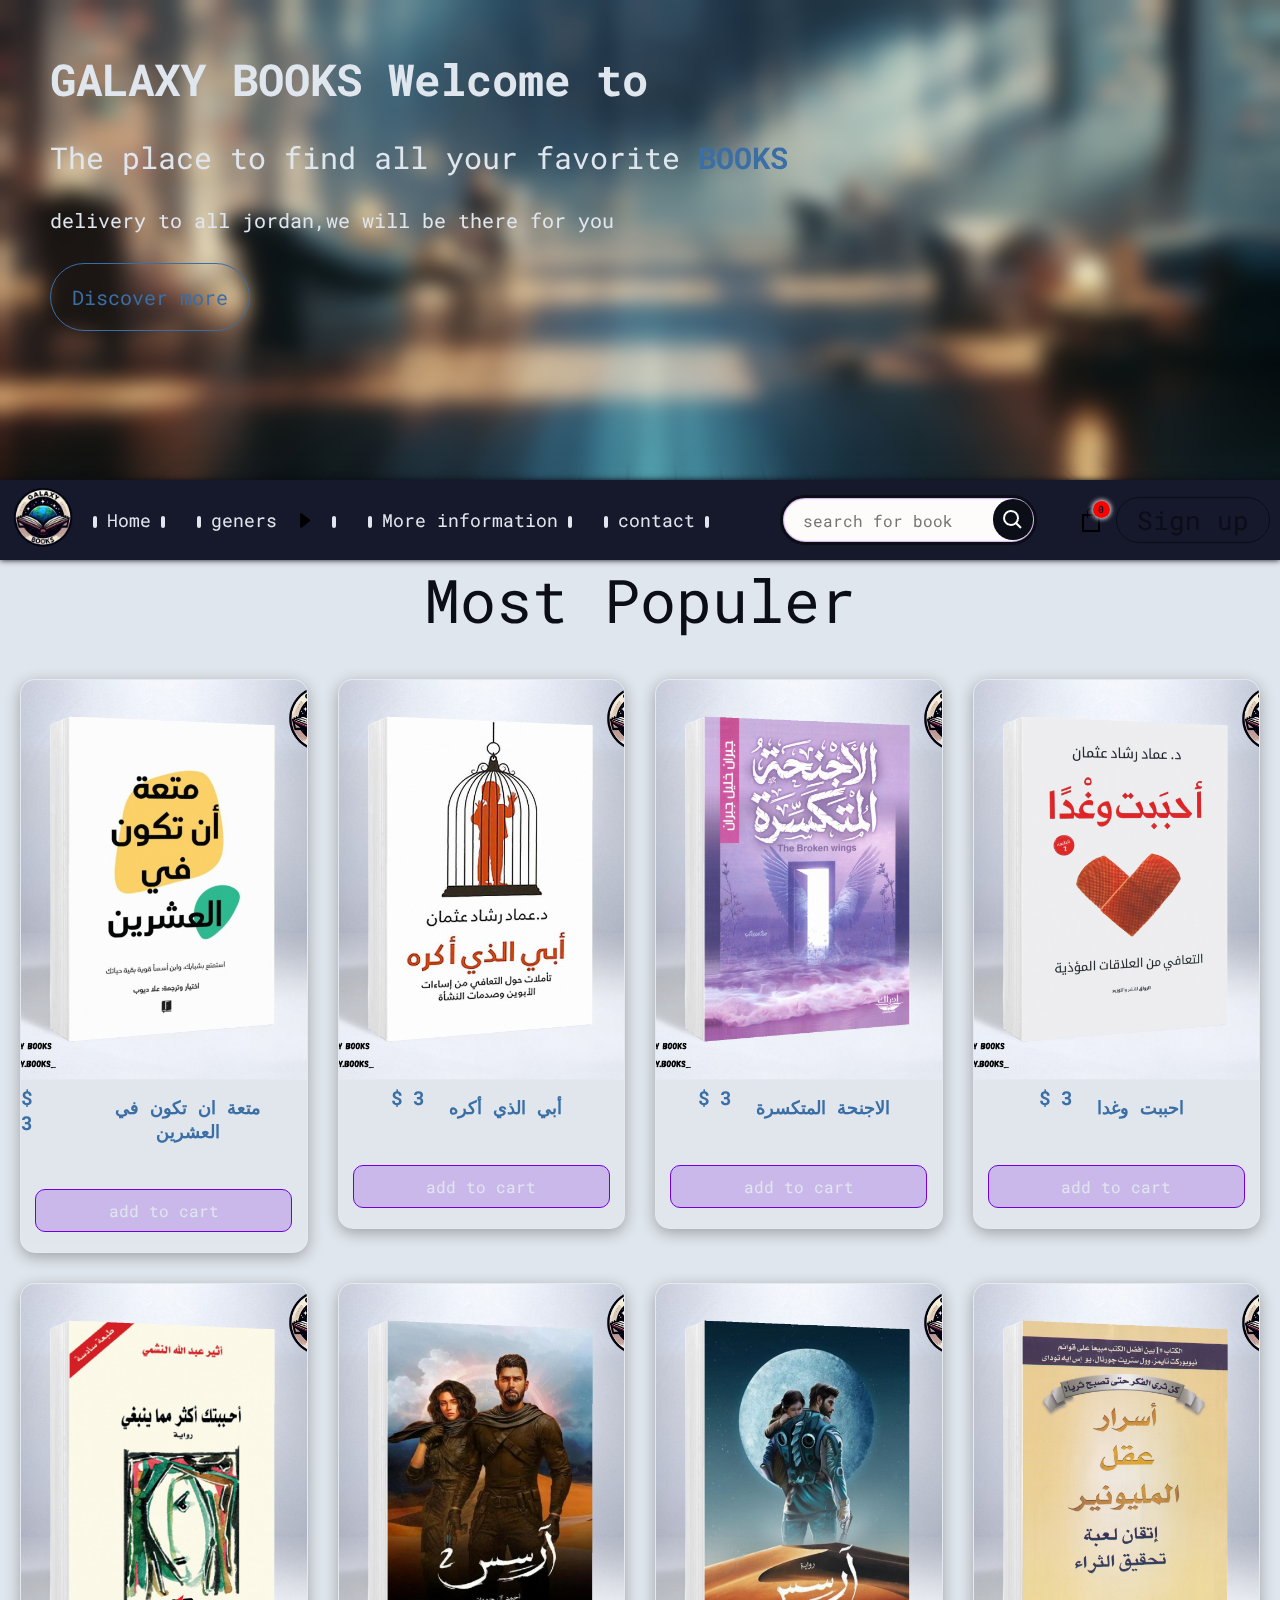
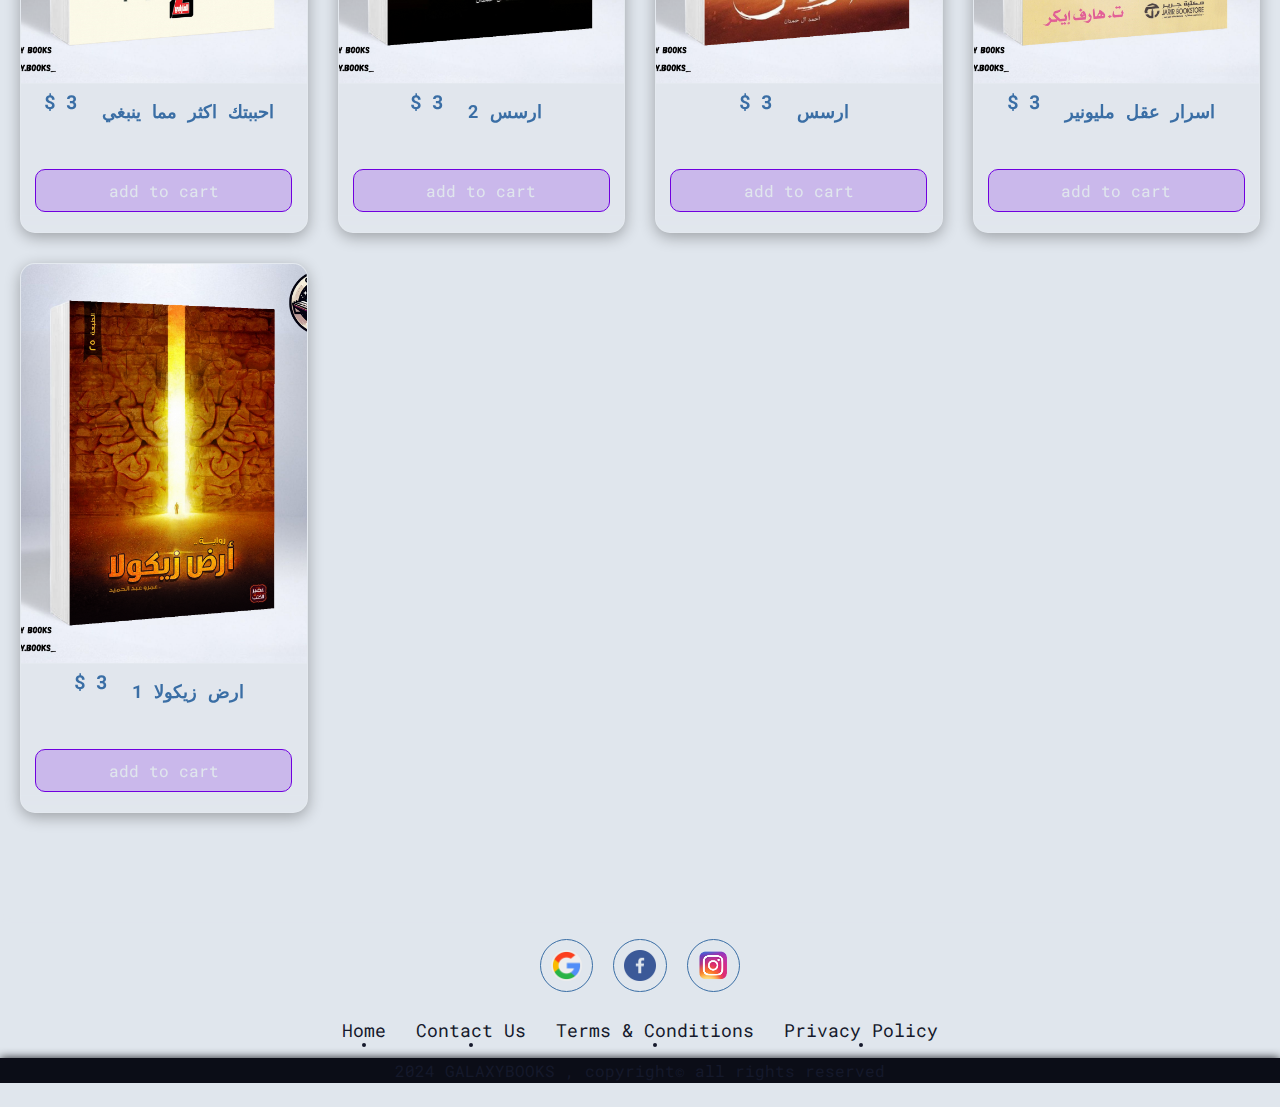
<file: index.html>
<!DOCTYPE html>
<html lang="en">
<head>
    <meta charset="UTF-8">
    <title>galaxybooks.com</title>
    <link rel="stylesheet" href="styles/bar-style.css">
    <link rel="stylesheet" href="styles/main-style.css">
    <link rel="stylesheet" href="styles/footer-style.css">
    <link rel="stylesheet" href="styles/root.css">
</head>
    <body>
        <header>
            <div class="wrapper">
                <p class="Welcome">GALAXY BOOKS Welcome to</p>
                <p class="Welcome-dis">The place to find all your favorite<span><a href="#" style="font-weight: 700; color:var(--lightcolor2); text-decoration: none;"> BOOKS</a></span></p>
                <p class="Welcome-dis2">delivery to all jordan,we will be there for you</p>
                <button class="discover-btn">Discover more</button>
            </div>
        </header>
        <nav class="bar-wrapper">
                        
        </nav>

        <main>

            <div style="display:block; text-align: center; font-size: 60px; color: var(--maincolor); width: 100%; height: 100%;">Most Populer </div>
            <div class="most-populer-grid">

            </div>

        </main>
        <footer>
            <div class="contact">
                <a class="social" target="_blank" href="mailto:amrhaswah12@gmail.com">
                    <img src="assets/google-logo.png">
                </a>
                <a class="social" target="_blank" href="https://www.facebook.com/profile.php?id=61555341603105">
                    <img src="assets/facebook-logo.png">
                </a>
                <a class="social" target="_blank" href="https://www.instagram.com/galaxy.books_?utm_source=ig_web_button_share_sheet&igsh=ZDNlZDc0MzIxNw=="><img src="assets/insta.png"></a>
            </div>

            <nav class="nav">
                <ul>
                    <a href="index.html">
                        <li>Home</li>
                    </a>
                    <a href="#">
                        <li>Contact Us</li>
                    </a>
                    <a href="#">
                        <li>Terms & Conditions</li>
                    </a>
                    <a href="#">
                        <li>Privacy Policy</li>
                    </a>
                </ul>
            </nav>
            <div class="F-logo-text">2024 GALAXYBOOKS , copyright&copy; all rights reserved</div>
        </footer>
        <script type="module" src="scripts/script.js"></script>
    </body>
</html>
</file>
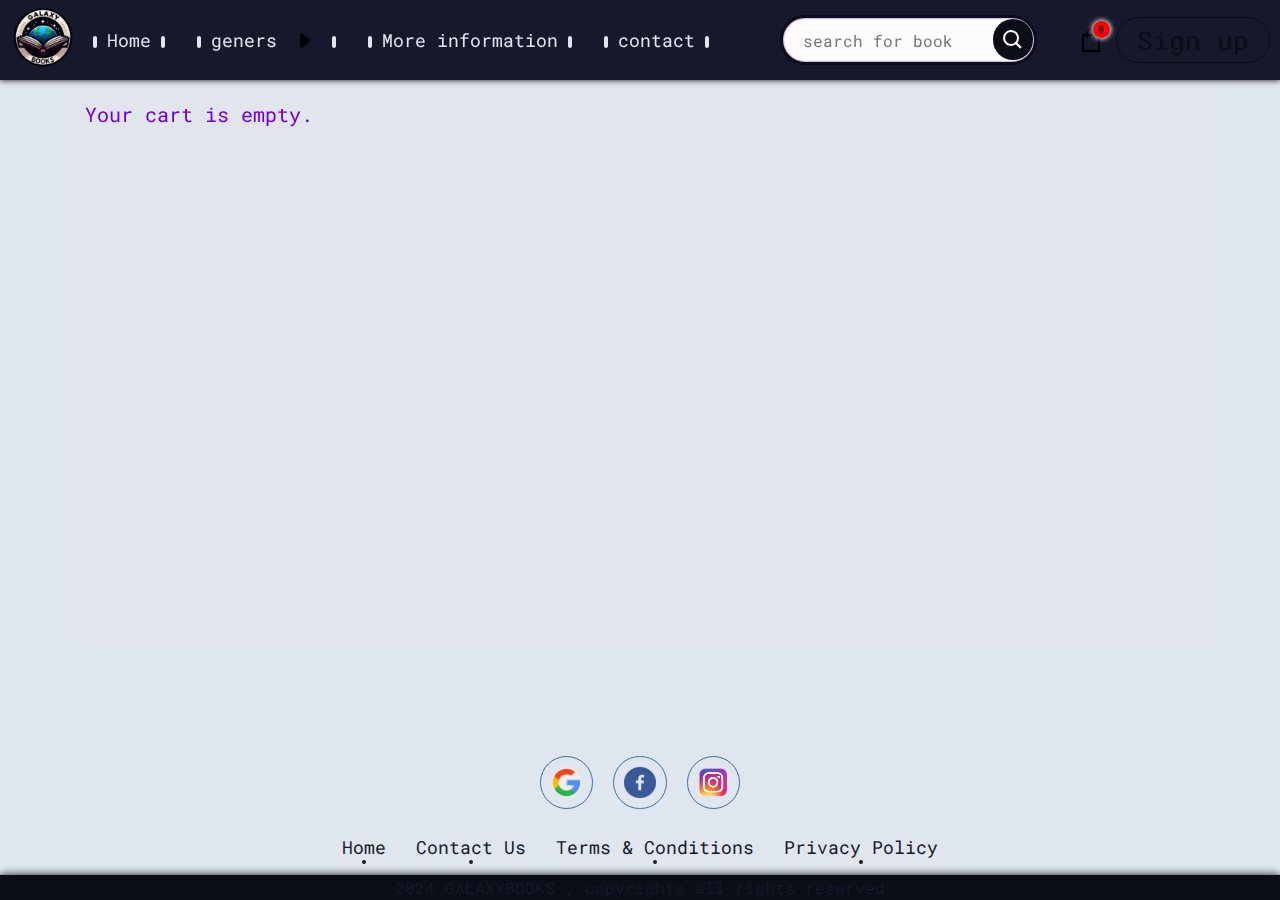
<file: cart-items.html>
<!DOCTYPE html>
<html lang="en">

<head>
    <meta charset="UTF-8">
    <meta name="viewport" content="width=device-width, initial-scale=1.0">
    <title>galaxybooks.com/Cart</title>
    <link rel="stylesheet" href="styles/bar-style.css">
    <link rel="stylesheet" href="styles/cart-style.css">
    <link rel="stylesheet" href="styles/footer-style.css">
    <link rel="stylesheet" href="styles/main-style.css">
    <link rel="stylesheet" href="styles/root.css">


</head>
    <body>
        <nav class="bar-wrapper"></nav>
        <main>
            <div class="items">
                <div class="cart-control"></div>
            </div>
        </main>
        <footer>
                <div class="contact">
                    <a class="social" target="_blank" href="mailto:amrhaswah12@gmail.com"><img
                            src="assets/google-logo.png"></a>
                    <a class="social" target="_blank" href="https://www.facebook.com/profile.php?id=61555341603105"><img
                            src="assets/facebook-logo.png"></a>
                    <a class="social" target="_blank"
                        href="https://www.instagram.com/galaxy.books_?utm_source=ig_web_button_share_sheet&igsh=ZDNlZDc0MzIxNw=="><img
                            src="assets/insta.png"></a>
                </div>

                <nav class="nav">
                    <ul>
                        <a href="#">
                            <li>Home</li>
                        </a>
                        <a href="#">
                            <li>Contact Us</li>
                        </a>
                        <a href="#">
                            <li>Terms & Conditions</li>
                        </a>
                        <a href="#">
                            <li>Privacy Policy</li>
                        </a>
                    </ul>
                </nav>
                <div class="F-logo-text">
                    2024 GALAXYBOOKS , copyright&copy; all rights reserved
                </div>
        </footer>
        <script type="module" src="scripts/script.js"></script>
        <script type="module" src="scripts/cartScript.js"></script>
    </body>
</html>
</file>
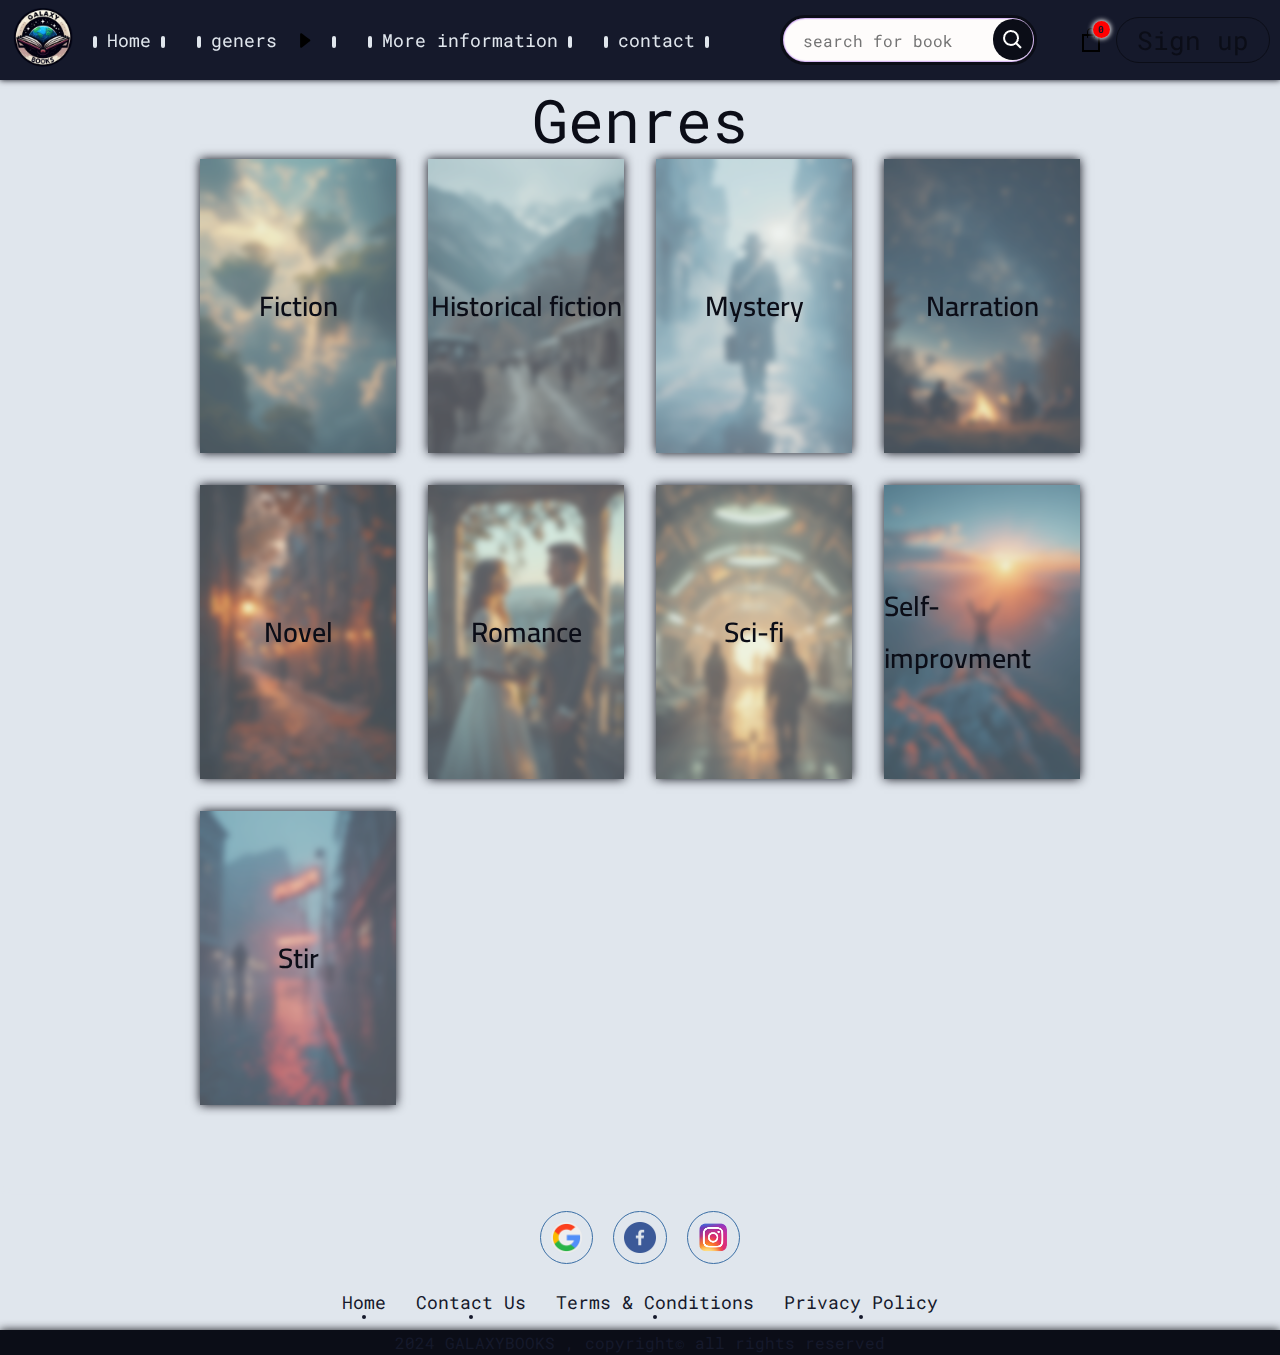
<file: geners.html>
<!DOCTYPE html>
<html lang="en">
<head>
  <meta charset="UTF-8">
  <meta name="viewport" content="width=device-width, initial-scale=1.0">
  <title>Genres</title>
  <link rel="stylesheet" href="styles/bar-style.css">
    <link rel="stylesheet" href="styles/main-style.css">
    <link rel="stylesheet" href="styles/footer-style.css">
    <link rel="stylesheet" href="styles/root.css">
    <link rel="stylesheet" href="styles/geners-style.css">
</head>
<body>
  <nav class="bar-wrapper">
                       
  </nav>
  <main>
    <div style="display:block; text-align: center; font-size: 60px; color: var(--maincolor);">Genres</div>
    <div class="geners-grid">
      
    </div>
  </main>
  <script type="module" src="scripts/script.js"></script>
  <script type="module" src="scripts/genersScript.js"></script>
</body>
<footer>

    <div class="contact">
        <a class="social" target="_blank" href="mailto:amrhaswah12@gmail.com">
            <img src="assets/google-logo.png">
        </a>
        <a class="social" target="_blank" href="https://www.facebook.com/profile.php?id=61555341603105">
            <img src="assets/facebook-logo.png">
        </a>
        <a class="social" target="_blank" href="https://www.instagram.com/galaxy.books_?utm_source=ig_web_button_share_sheet&igsh=ZDNlZDc0MzIxNw=="><img src="assets/insta.png"></a>
    </div>

    <nav class="nav">
        <ul>
            <a href="index.html">
                <li>Home</li>
            </a>
            <a href="#">
                <li>Contact Us</li>
            </a>
            <a href="#">
                <li>Terms & Conditions</li>
            </a>
            <a href="#">
                <li>Privacy Policy</li>
            </a>
        </ul>
    </nav>
    <div class="F-logo-text">2024 GALAXYBOOKS , copyright&copy; all rights reserved</div>
</footer>
</html>
</file>
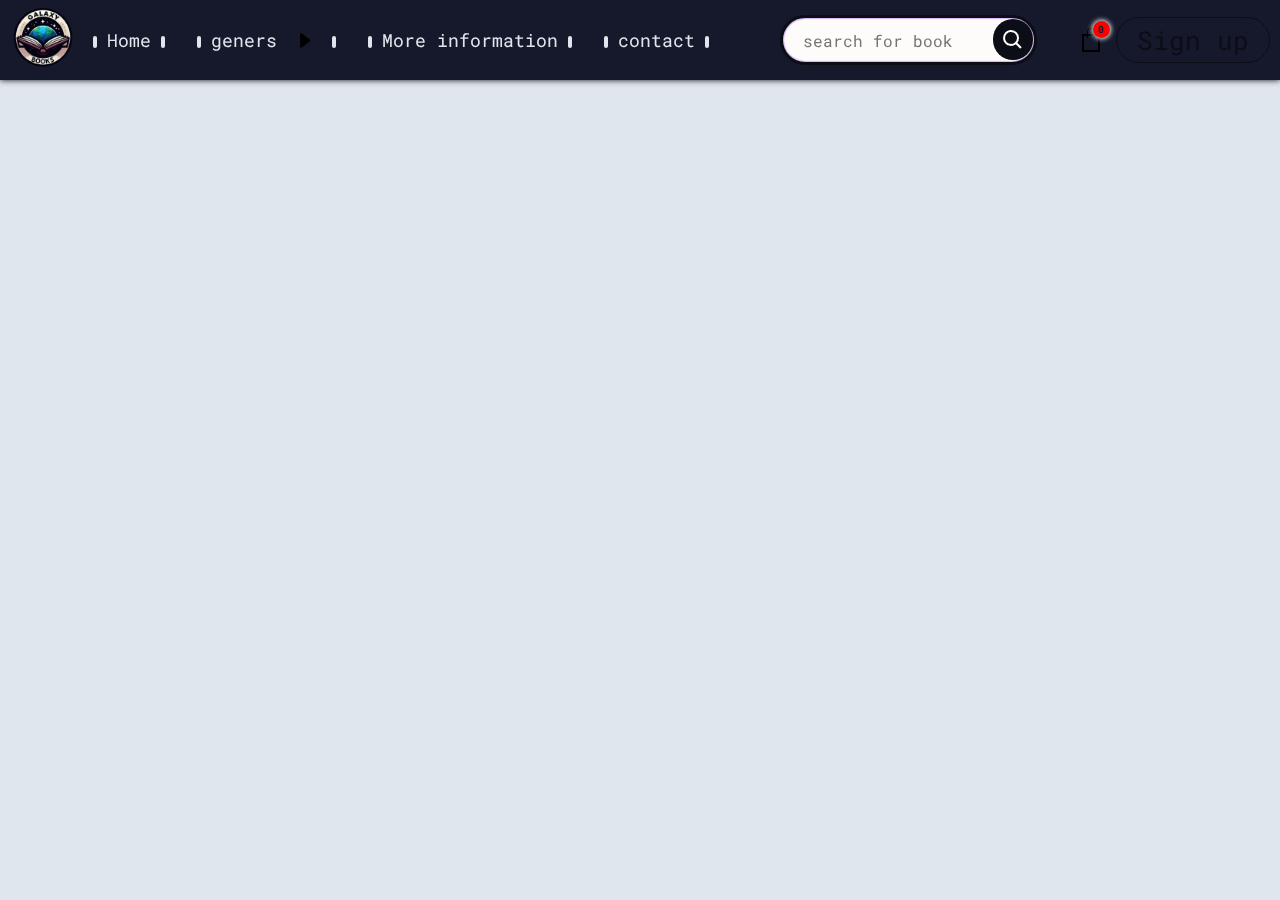
<file: selected-gener.html>
<!DOCTYPE html>
<html lang="en">
<head>
  <meta charset="UTF-8">
  <meta name="viewport" content="width=device-width, initial-scale=1.0">
  <title>Galaxybooks.com</title>
  <link rel="stylesheet" href="styles/bar-style.css">
  <link rel="stylesheet" href="styles/main-style.css">
  <link rel="stylesheet" href="styles/footer-style.css">
  <link rel="stylesheet" href="styles/root.css">
  <link rel="stylesheet" href="styles/geners-style.css">
</head>
<body>
  <nav class="bar-wrapper">
  </nav>
  <script type="module" src="scripts/script.js"></script>
</body>
</html>
</file>
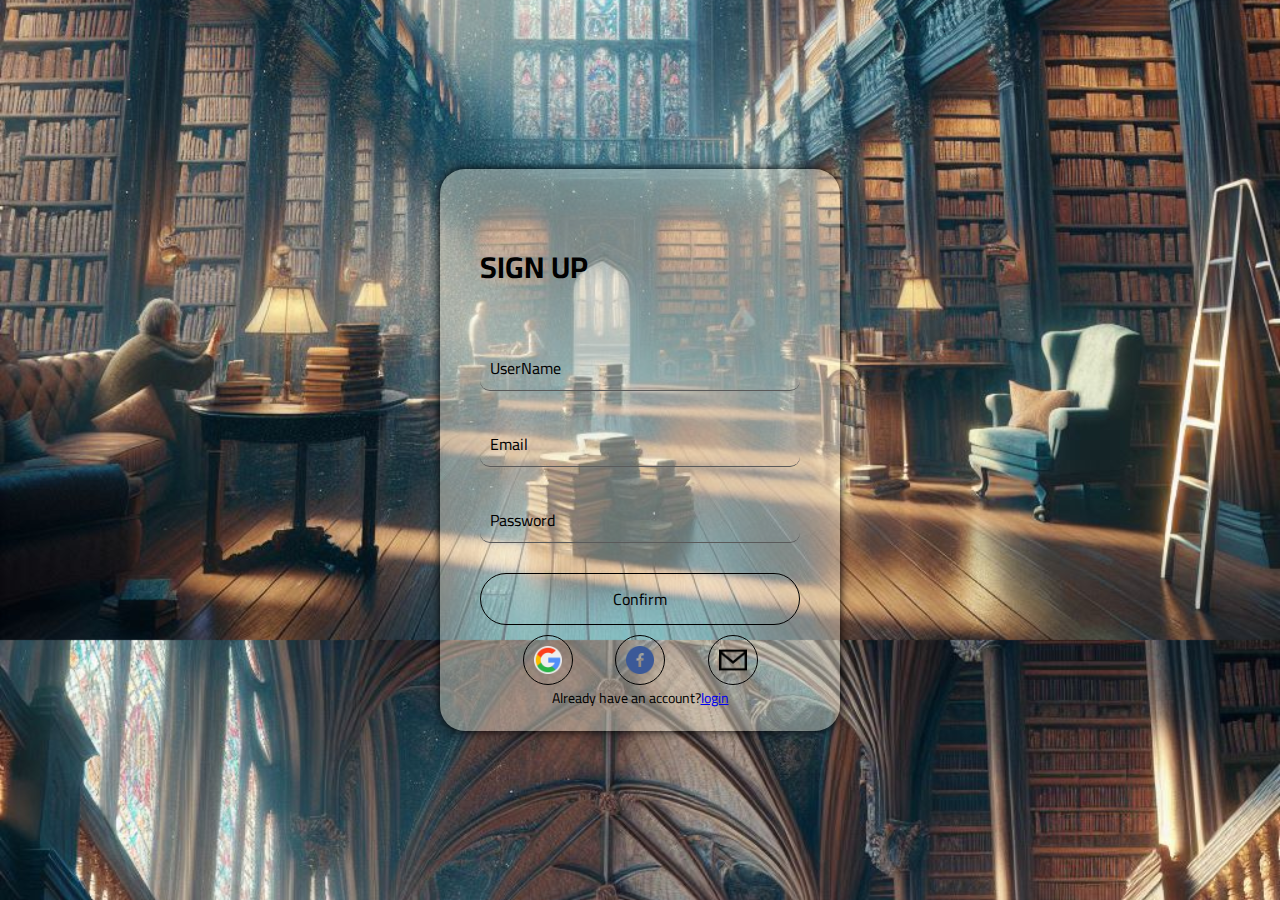
<file: sign-up-form.html>
<!DOCTYPE html>
<html lang="en">
<head>
    <meta charset="UTF-8">
    <meta name="viewport" content="width=device-width, initial-scale=1.0">
    <link rel="stylesheet" href="styles/Sign-style.css">
    <link rel="stylesheet" href="styles/bar-style.css">
    <link rel="stylesheet" href="styles/root.css">
    <title>Sgin Up</title>
</head>
<body>
    <div class="contaner">
        <div class="sign-title">SIGN UP</div>
            <div class="inputs">
                <form action="post">
                    <div>
                        <input type="text" required id="UserName">
                        <label for="UserName">UserName</label>
                    </div>
                    <div>
                        <input type="text" required id="email">
                        <label for="email">Email</label>
                    </div>
                    <div>
                        <input id="pass" type="password" required>
                        <label for="pass">Password</label>
                    </div>
                    <div class="sub-btn">
                        <button type="submit">Confirm</button>
                    </div> 
                </form>
                <div class="sginup-with">
                    <button><img src="assets/google-logo.png"></button>
                    <button><img src="assets/facebook-logo.png"></button>
                    <button><img src="assets/email-icon.png"></button>
                </div>
                <div class="login"><div>Already have an account?<span><a href="#">login</a></span></div></div>
            </div>
        </div>
    </div>
    
</body>
</html>
</file>
<file: styles/bar-style.css>
*
{
    font-family: Cairo;
    margin: 0;
    padding: 0;
    text-align: left;
}

header
{
    background: url(assets2/bg.png);
    background-size:cover;
    background-position: bottom;
}


.wrapper
{
    backdrop-filter: blur(10px);
    height: 30rem;
    width: auto;
    display: flex;
    gap: 30px;
    flex-direction: column;
    padding: 50px;
}

.Welcome
{
    font-size: 44px;
    font-weight: 700;
    color: var(--maincolor2);
    
}

.Welcome-dis
{
    font-size: 30px;
    font-weight: 400;
    min-width: 600px;
    color: var(--maincolor2);
}

.Welcome-dis2
{
    font-size: 20px;
    font-weight: 400;
    min-width: 600px;
    color: var(--maincolor2); 
}

.discover-btn
{
    padding: 20px;
    border: 1px solid var(--lightcolor2);
    border-radius: 50px;
    background-color: transparent;
    font-size: 20px;
    font-weight: 400;
    color: var(--lightcolor2);
    transition: color .4s , background-color .4s;
    cursor: pointer;
    max-width: 200px;
    text-align: center;
}

.discover-btn:hover
{
   color: black;
   background-color: var(--lightcolor2); 
}

.bar-wrapper
{
    position: sticky;
    top: .1px;
    z-index: 1000;
    transition: all .3s ease;
}

.bar
{
    display: flex;
    justify-content: space-between;
    align-items: center;
    background-color: var(--lightcolor);
    padding: 8px 10px;
    box-shadow: 0 0 6px var(--maincolor);
    text-wrap: nowrap;
    text-decoration: none;
    flex-wrap: wrap;
}



.left
{
    color: var(--maincolor2);    
}

.mid
{
    display: flex;
    align-items: center;
}

.cart-btn
{
    display: flex;
    border-radius: 50%;
    padding: 10px;
    cursor: pointer;
    position: relative;
    border: 0;
    background-color: transparent;
    transition: all .3s ease;
}

.cart-btn:hover{
    background-color: var(--lightcolor2);
    box-shadow: 0 0 10px var(--lightcolor2);
}

.cart-items
{
    display: flex;
    align-items: center;
    justify-content: center;
    position: absolute;
    top:3px;
    right:3px;
    background-color: red;
    border-radius: 50%;
    font-size: 10px;
    width: 17px;
    height: 17px;
    font-weight: 900;
    color: var(--lightcolor);
    box-shadow: 0 0  5px 1px white;
}

.mid .search-wraper
{
    min-width: 7rem;
    position: relative;
}

.mid .search
{
    position: relative;
    margin-inline: 2rem;
}

.mid .search input
{
    min-height: 50px;
    border-radius: 250px;
    border: solid var(--maincolor);
    background-color: #FEFCFB;
    padding: 0 20px;
    outline: none;
    font-size: 16px;
    box-shadow: inset 0 0 2px var(--mainhover);
}

.mid .search .search-btn
{
    position: absolute;
    display: flex;
    align-items: center;
    top: 3.9px;
    right: 4px;
    border: none;
    padding:8px;
    border-radius: 40px;
    background-color: var(--maincolor);
    transition: background-color .3s ,border-radius .3s ease-in; 
    cursor: pointer;
}

.mid .search .search-btn:hover
{
    border-top-left-radius: 0;
    border-bottom-left-radius: 0;
    background-color: var(--mainhover);
}

.right
{
    display: flex;
    padding-right:20px;
    flex-wrap: wrap;
}

.right .nav-btns
{
    display: flex;
    position: relative;
    align-items: center;
    gap: 10px;
    background-color: transparent;
    border:transparent;
    font-size: 18px;
    padding: 0 1rem;
    cursor: pointer;
    transition: color .4s;
}

.right .nav-btns:hover
{
    color: var(--mainhover);
}

.right .nav-btns::before , .right .nav-btns::after
{
    content: " ";
    background-color: var(--maincolor2);
    padding: 6px 2px;
    border-radius: 5px;
    margin-top: 4px;
    transition: all .4s;
}

.right .nav-btns:hover::before , .right .nav-btns:hover::after
{
    background-color: var(--lightcolor2);
    transform: scaleY(2);
}

.right .nav-btns .nav-btns-text
{
    color: var(--maincolor2);
    text-decoration: none;
}

.Category
{
    position: relative;
}

.cati-arrow
{
    width: 35px;
    transition: transform .2s;
}
.Category:hover .cati-arrow
{
    transform: rotate(90deg);
}

.genres
{
    display: flex;
    flex-direction: column;
    gap: 10px;
    position: absolute;
    top: 40px;
    left: -72px;
    background-color: var(--lightcolor2);
    color: var(--lightcolor);
    border-radius: 30px;
    padding: 20px;
    pointer-events: none;
    z-index: 100;
    opacity: 0;
    max-height: 240px;
    width: max-content;
    text-wrap: nowrap;
    box-shadow: 0 0 10px var(--maincolor);
    transition: opacity 0.2s ,top 0.2s;
}

.genres ul
{
    display: grid;
    text-align: start;
    padding: 10px 20px;
    grid-template-columns: repeat(2, 1fr);
    column-gap: 50px;
    line-height: 35px;
    list-style: none;
}

.Category:hover .genres
{
    opacity: 1;
    pointer-events: all;
    top: 35px;
}

.arrow
{
    display: flex;
    width: fit-content;
    padding: 3px;
    position: absolute;
    top: -4px;
    left: 42.1%;
    background-color: var(--mainhover2);
    border: 5px var(--lightcolor2) solid;
    transform: rotate(45deg);
    box-shadow: 0 0 10px var(--mainhover);
}

.genre
{
    text-decoration: none;
    color: var(--lightcolor);
    transition: color .15s ease-in;
}

.genre:hover
{
    text-decoration: none;
    color: var(--maincolor);
}

.sign-up a
{
    text-decoration: none;
    color: var(--maincolor);
    padding: 5px 20px;
    border-radius: 50px;
    border: 1px solid var(--maincolor);
    font-size: 26px;
    transition: background-color .4s , box-shadow .4s ease-in-out;
}

.sign-up a:hover
{
   background-color: var(--lightcolor2);
   box-shadow: 0 0 10px var(--maincolor);
   color: var(--lightcolor);
}


.alert{
    padding: 15px 40px ;
    border-radius: 5px;
    text-align: center;
    font-weight: 600;
    text-transform: capitalize;
    opacity: 0;
    position: absolute;
    left: 50%;
    top: 0;
    transform: translateX(-50%);
    transition: all .4s ease;
    z-index: -1;
    backdrop-filter: blur(10px);
}

.ShowAlert{
    top: 100px;
    opacity: 1;
}

.goodAlert{
    background-color: var(--alert-green-trans);
    border: 2px solid var(--alert-green-solid);
    color: var(--alert-green-solid);
}

.badAlert{
    background-color: var(--alert-red-trans);
    border: 2px solid var(--alert-red-solid);
    color: var(--alert-red-solid);
}
</file>
<file: styles/main-style.css>
* {
    margin: 0;
    padding: 0;
    text-decoration: none;
    box-sizing: border-box;
    font-family: 'Roboto Mono', monospace;
}

body {
    background-color: var(--maincolor2);
    color: var(--maincolor2);
    overflow-x: hidden;
}

.genre-populer {
    display: flex;
    flex-direction: column;
    align-items: center;
    justify-content: center;
    max-width: 32rem;
    margin-block: 20px;
    box-shadow: 0 8px 32px 0 rgba(0, 0, 0, 0.37);
    transition: all .4s ease-in;
    background: rgba(255, 255, 255, 0.05);
    backdrop-filter: blur(4px);
    -webkit-backdrop-filter: blur(4px);
    border-radius: 1rem;
    border: 1px solid rgba(255, 255, 255, 0.18);
}

.genre-populer h2 {
    font-size: 38px;
    font-weight: 700;
    color: var(--maincolor2);
    text-shadow: 0 0 10px var(--mainhover);
}

.most-populer-grid {
    display: grid;
    grid-template-columns: repeat(auto-fit, minmax(280px, 1fr));
    align-items: start;
    justify-content: center;
    margin-block: 20px;
    gap: 30px;
    padding: 20px;
    max-width: 1400px;
    margin-inline: auto;
}

.book-card {
    display: flex;
    flex-direction: column;
    align-items: center;
    position: relative;
    background: rgba(255, 255, 255, 0.03);
    backdrop-filter: blur(10px);
    border: 1px solid rgba(255, 255, 255, 0.1);
    box-shadow: 0 4px 15px rgba(0, 0, 0, 0.3);
    color: var(--maincolor2);
    width: 100%;
    padding-bottom: 20px;
    border-radius: 15px;
    overflow: hidden;
    transition: transform 0.3s ease, box-shadow 0.3s ease;
}

.book-card:hover {
    transform: translateY(-5px);
    box-shadow: 0 10px 25px rgba(112, 0, 223, 0.2);
    border-color: var(--mainhover);
}

.book-card img {
    object-fit: cover;
    border-bottom: 1px solid rgba(255, 255, 255, 0.1);
}

.book-card h3 {
    text-align: center;
    font-size: 18px;
    font-weight: 700;
    margin: 10px 0;
    padding: 0 10px;
}

.add-to-cart-btn {
    width: 90%;
    text-align: center;
    background: rgba(112, 0, 223, 0.2);
    border: 1px solid var(--mainhover);
    color: var(--maincolor2);
    border-radius: 10px;
    cursor: pointer;
    font-size: 16px;
    padding: 10px;
    transition: .3s ease-in-out;
    margin-top: 10px;
}

.add-to-cart-btn:hover,
.add-to-cart-btn:active {
    background-color: var(--mainhover);
    box-shadow: 0 0 15px var(--mainhover);
}

.price {
    display: flex;
    gap: 15px;
    padding-top: 5px;
    color: var(--lightcolor2);
    font-weight: bold;
    font-size: 1.2rem;
}

.add-alert {
    color: var(--alert-green-solid);
    opacity: 0;
    transition: all .3s ease;
    font-weight: bold;
    margin-bottom: 5px;
}

.searched-for {
    display: flex;
    align-items: center;
    justify-content: space-between;
    gap: 20px;
    border-bottom: 1px solid var(--mainhover);
    margin: 10px 0;
    padding: 10px;
    transition: all .4s ease;
    width: 100%;
}

.searched-for:hover {
    background: rgba(255, 255, 255, 0.05);
}

.searched-for h3 {
    text-align: right;
    width: 100%;
    color: var(--maincolor2);
}

.searched {
    position: absolute;
    width: 90%;
    max-width: 500px;
    max-height: 500px;
    border: 1px solid var(--mainhover);
    box-shadow: 0 0 20px rgba(0, 0, 0, 0.5);
    background-color: var(--lightcolor);
    left: 50%;
    top: 80px;
    transform: translateX(-50%);
    border-radius: 15px;
    display: flex;
    flex-direction: column;
    align-items: center;
    justify-content: flex-start;
    padding: 10px;
    opacity: 0;
    overflow-x: hidden;
    overflow-y: auto;
    z-index: 1000;
    pointer-events: none;
}

.searched.show {
    opacity: 1;
    pointer-events: all;
}
</file>
<file: styles/footer-style.css>
footer
{
    background-color: var(--maincolor2);
    color: var(--lightcolor);
    text-align: left;
    display: flex;
    align-items: center;
    flex-direction: column;
    justify-content: space-between;
    position: relative;
    padding: 0;
    box-shadow: 0 0 10px var(--maincolor2);
    margin-top: 10vh;
}

footer a
{
    text-decoration: none;
}

.contact
{
    display: flex;
    max-width: 200px;
    margin-block: 16px;
    gap: 20px;
}

.contact button
{
    border:1px solid var(--lightcolor);
    border-radius: 40px;
    padding: 10px;
    background-color: transparent;
    cursor: pointer;
    transition: all .4s;
    width: 100%;
}



.contact button:hover
{
    background-color: var(--lightcolor3);
    border-color: var(--lightcolor3);
    box-shadow: 0 0 4px var(--maincolor);
}

footer nav{
    margin-bottom: 1rem;
    background-color: var(--lightcolor1);
}

footer nav ul
{
    display: flex;
    list-style: none;
    margin-top: 10px;
    gap: 30px;
}

footer nav ul li
{
    text-align: center;
    position: relative;
    color: var(--lightcolor);
    font-size: 18px;
    transition: all .3s ease-in-out;
}

footer nav ul li:hover
{
    color: var(--lightcolor2);
}

footer nav ul li::after
{
    position: absolute;
    content: "";
    background-color: var(--lightcolor);
    padding: 2px 2px;
    border-radius: 10px;
    bottom: -5px;
    right: 50%;
    left: 50%;
    transform: translateX(-50%);
    transition: background-color .3s ease-in-out ,inset .3s ease-in-out;
}

li:hover::after
{
    background-color: var(--lightcolor2);
    right: 2%;
}

footer .F-logo-text
{
    box-shadow: 0 0 10px rgb(21, 23, 27);
    font-size: 16px;
    background-color: var(--maincolor);
    padding-block: 2px;
    width: 100%;
    text-align: center;
    color: var(--lightcolor);
}

.social
{
    display: flex;
    position: relative;
    align-items: center;
    background-color: transparent;
    border:1px solid var(--lightcolor2);
    border-radius: 50%;
    font-size: 20px;
    padding:10px;
    width:50rem;
    cursor: pointer;
    transition: all .4s ease-in-out;
}

.social:hover
{
    background-color: var(--lightcolor2);
    box-shadow: 0 0 8px var(--mainhover);
}

.social img
{
    display: flex;
    width: 100%;
    height: 100%;
}
</file>
<file: styles/root.css>
@import url('https://fonts.googleapis.com/css2?family=Roboto+Mono:wght@100;200;300;400;500;600;700&display=swap');
@import url('https://fonts.googleapis.com/css2?family=Amatic+SC:wght@400;700&family=Rowdies:wght@300;400;700&display=swap');
@import url('https://fonts.googleapis.com/css2?family=Cairo:wght@200;300;400;500;600;700;800;900;1000&display=swap');

:root
{
    /* Galaxy Dark Theme */
    --maincolor: #0b0d17; /* Deep Space Background */
    --maincolor2: #e0e6ed; /* Starlight Text */
    --mainhover: #7000df; /* Nebula Purple Accent */
    --lightcolor: #15192b; /* Dark Void Secondary */
    --lightcolor2: #3a6ea5; /* Comet Blue */
    --lightcolor3: rgba(255, 255, 255, 0.05); /* Glassy Card Background */
    
    --alert-red-solid : #ff4d4d;
    --alert-darkred-solid : #ff1a1a;
    --alert-red-trans : rgba(255, 77, 77, 0.2);
    --alert-green-solid : #00cc66;
    --alert-green-trans : rgba(0, 204, 102, 0.2);
}
</file>
<file: styles/cart-style.css>
* {
    margin: 0;
    padding: 0;
    box-sizing: border-box;
    color: var(--maincolor);
}

body {
    display: flex;
    flex-direction: column;
    justify-content: space-between;
    height: 100vh;
    background-color: var(--maincolor);
}

main {
    display: flex;
    flex-direction: column;
    padding-inline: 5%;
    flex-grow: 1;
}

.cart-items-wrapper {
    display: flex;
    align-items: flex-start;
    justify-content: center;
    gap: 30px;
    width: 100%;
    margin: 30px auto;
    flex-wrap: wrap;
}

.items {
    display: flex;
    flex-direction: column;
    gap: 1.5rem;
    flex: 2;
    min-width: 300px;
    padding: 20px;
    background: rgba(255, 255, 255, 0.03);
    backdrop-filter: blur(10px);
    border: 1px solid rgba(255, 255, 255, 0.1);
    border-radius: 15px;
    max-height: 80vh;
    overflow-y: auto;
}

.item {
    display: flex;
    align-items: center;
    justify-content: space-between;
    width: 100%;
    background: rgba(255, 255, 255, 0.05);
    border: 1px solid rgba(255, 255, 255, 0.1);
    border-radius: 10px;
    padding: 15px;
    flex-wrap: wrap;
    gap: 15px;
}

.item img {
    border-radius: 5px;
    object-fit: cover;
    height: 150px;
    width: auto;
}

.book-detail {
    display: flex;
    flex-direction: column;
    gap: 10px;
    flex: 1;
    text-align: left;
}

.book-detail h3 {
    font-size: 1rem;
    font-weight: 500;
}

.delete-btn {
    display: flex;
    background-color: transparent;
    cursor: pointer;
    border: 1px solid transparent;
    border-radius: 50%;
    transition: all .4s;
    padding: 5px;
}

.delete-btn:hover {
    background-color: rgba(255, 77, 77, 0.2);
    border-color: var(--alert-red-solid);
}

.delete-btn svg {
    fill: var(--alert-red-solid);
}

.cart-control {
    display: flex;
    flex-direction: column;
    gap: 20px;
    flex: 1;
    min-width: 300px;
    position: sticky;
    top: 20px;
}

.order-summary,
.checkout-section {
    background: rgba(255, 255, 255, 0.03);
    backdrop-filter: blur(10px);
    border: 1px solid rgba(255, 255, 255, 0.1);
    border-radius: 15px;
    padding: 20px;
    width: 100%;
}

.order-summary h2,
.checkout-section h2 {
    margin-bottom: 20px;
    color: var(--lightcolor2);
    border-bottom: 1px solid rgba(255, 255, 255, 0.1);
    padding-bottom: 10px;
}

.summary-row {
    display: flex;
    justify-content: space-between;
    margin-bottom: 10px;
    font-size: 0.9rem;
}

.total-row {
    font-size: 1.2rem;
    font-weight: bold;
    color: var(--mainhover);
    margin-top: 10px;
}

.form-group {
    margin-bottom: 15px;
}

.form-group label {
    display: block;
    margin-bottom: 5px;
    font-size: 0.9rem;
    color: var(--maincolor2);
}

.form-group input,
.form-group select,
.form-group textarea {
    width: 100%;
    padding: 10px;
    background: rgba(0, 0, 0, 0.2);
    border: 1px solid rgba(255, 255, 255, 0.1);
    border-radius: 5px;
    color: white;
    font-family: inherit;
}

.form-group input:focus,
.form-group select:focus,
.form-group textarea:focus {
    outline: none;
    border-color: var(--lightcolor2);
}

.payment-options {
    display: flex;
    gap: 15px;
}

.radio-label {
    display: flex;
    align-items: center;
    gap: 5px;
    cursor: pointer;
}

.btn {
    display: flex;
    align-items: center;
    justify-content: center;
    border-radius: 5px;
    width: 100%;
    padding: 12px;
    font-weight: 700;
    cursor: pointer;
    transition: all 0.4s ease;
    font-size: 16px;
    border: none;
}

.CheckOutBtn {
    background-color: var(--alert-green-solid);
    color: white;
    margin-top: 10px;
}

.CheckOutBtn:hover {
    background-color: #00b359;
    box-shadow: 0 0 10px var(--alert-green-trans);
}

.ClearBtn {
    background-color: transparent;
    border: 1px solid var(--alert-red-solid);
    color: var(--alert-red-solid);
    margin-bottom: 10px;
}

.ClearBtn:hover {
    background-color: var(--alert-red-trans);
}
</file>
<file: styles/geners-style.css>
.geners-grid{
    display: grid;
    grid-template-columns: repeat(4,1fr);
    gap: 2rem;
    margin-inline: 200px;
}

.gener{
    position: relative;
    transition: all .3s ease-in-out;
}



.geners-grid .gener .gener-name{
    position: absolute;
    top: 0;
    left: 0;
    width: 100%;
    height: 100%;
    display: flex;
    align-items: center;
    justify-content: center;
    backdrop-filter: blur(3px);
    background-color: rgba(213, 233, 252, 0.3);
    color: var(--maincolor);
    font-family: Cairo;
    font-size: 28px;
    font-weight: 600;
    box-shadow: 0 0 10px var(--maincolor);
    transition: all .3s ease-in-out;
}

.gener:hover .gener-name{
    opacity: 0;
}

.gener:hover{
    scale: 1.05;
}

.geners-grid .gener .gener-img{
    display: flex;
    width: 100%;
    height: 100%;
}

@media screen and (max-width: 1020px) {
    .geners-grid{
        grid-template-columns: repeat(2,1fr);
        margin-inline: 40px;
    }
}

@media screen and (max-width: 730px) {
    .geners-grid{
        grid-template-columns: repeat(1,1fr);
        margin-inline: 30px;
    }
}
</file>
<file: styles/Sign-style.css>
body
{
    background: url(assets2/bg2.jpeg);
    background-size: cover;
    background-position: center center;
}

.contaner
{
    position: absolute;
    top: 50%;
    left: 50%;
    transform: translate(-50%,-50%);
    display: flex;
    gap: 50px;
    flex-direction: column;
    background-color: rgba(253, 248, 227, 0.4);
    max-width: 360px;
    max-height: 570px;
    border-radius: 25px;
    box-shadow: 0 0 10px;
    padding: 20px 40px;
}

.sign-title
{
    margin-top: 50px;
    font-size: 30px;
    font-weight: 700;
    text-align: start;
}

.contaner input
{
    min-width: 300px;
    padding: 10px;
    border-bottom:1px solid rgb(90, 90, 90);
    border-left: none;
    border-right: none;
    border-top: none;
    border-radius: 10px;
    outline: none;
    background: transparent;
    transition: border-bottom .3s;
    text-align: start;
}

.contaner input:focus
{
    border-bottom:1px solid rgb(0, 0, 0);
}

.inputs label
{
    position: absolute;
    left: 50px;
    transition: scale .4s , top .4s;
    cursor: text;
    transition: transform .4s;
}

.inputs input:focus + label,
.inputs input:valid + label
{
    transform: scale(.75) translate3d(-20px,-34px ,0);
}

.login
{
    display: flex;
    padding: 0 50px;
    font-size: 14px;
    text-wrap: wrap;
    justify-content: center;
}


.contaner button
{
    border:1px solid black;
    border-radius: 40px;
    padding: 10px;
    background-color: transparent;
    cursor: pointer;
    transition: all .4s;
    width: 100%;
}

.contaner button:hover
{
    background-color: var(--lightcolor2);
    border-color: var(--lightcolor2);
    box-shadow: 0 0 4px var(--maincolor);
}

.sub-btn
{
    display: flex;
    justify-content: center;
}

.sub-btn button
{
    text-align: center;
    font-size: 16px;
}

.inputs form
{
    display: flex;
    flex-direction: column;
    gap: 30px;
}

.contaner form div
{
    display: flex;
    align-items: center;
}

.sginup-with
{
    display: flex;
    justify-content: space-evenly;
    margin-top: 10px;
}

.sginup-with button
{
    max-width: 50px;
    max-height: 50px;
}

.sginup-with button img
{
    display: flex;
    width: 100%;
    height: 100%;
}
</file>
